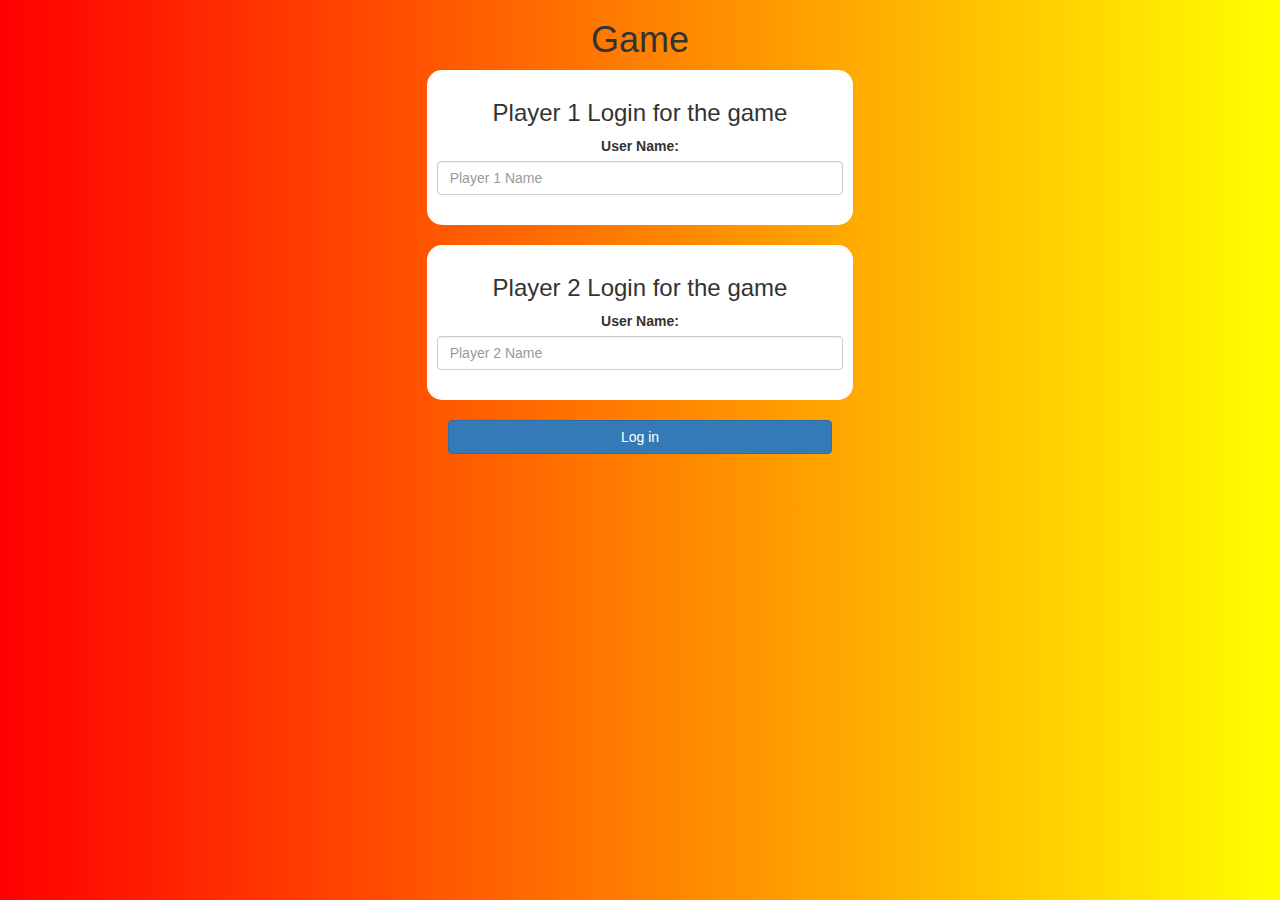
<file: ADV-C89-student-20201210T113125Z-001/index.html>
<html>
<head>
	<title>math quiz</title>

<meta name="viewport" content="width=device-width, initial-scale=1">
<link rel="stylesheet" href="https://maxcdn.bootstrapcdn.com/bootstrap/3.4.0/css/bootstrap.min.css">
<script src="https://ajax.googleapis.com/ajax/libs/jquery/3.4.1/jquery.min.js"></script>
<script src="https://maxcdn.bootstrapcdn.com/bootstrap/3.4.0/js/bootstrap.min.js"></script>

<link rel="stylesheet" type="text/css" href="game.css">

<script src="quiz_game_login.js"></script>
</head>
<body>

<center>
	<h1>Game</h1>

	<div class="col-lg-4 col-sm-8 col-xs-11 login_div1">
		<h3 >Player 1 Login for the game</h3>
		<label >User Name:</label>
		 <input type="text" id="player1_name_input" class="form-control" placeholder="Player 1 Name">
		 <br>
	</div>
<br>
	<div class="col-lg-4 col-sm-8 col-xs-11 login_div2">
		<h3 >Player 2 Login for the game</h3>
		  <label >User Name:</label>
		 <input type="text" id="player2_name_input" class="form-control" placeholder="Player 2 Name">
		<br>
	</div>
	<br>
		<button style="width:30%" class="btn btn-primary" onclick="addUser()">Log in</button>
</center>

</body>
</html>
</file>
<file: ADV-C89-student-20201210T113125Z-001/game.css>
body
{
	background-image: linear-gradient(to right, red , yellow);
}

	.login_div1 , .login_div2
	{
		background: white;
		padding: 10px;
		float: none;
		border-radius: 15px;
	}


#player1_name , #player2_name
{
	display: inline-block;
	margin-left: 20px;
}
#word
{
	width: 60%;
}
#word_display
{
	letter-spacing: 5px;
}
#output
{
background: white;
border-radius: 10px;
border-top: 10px solid #AA4465;
padding: 10px;
float: none;
text-align: left;
}
</file>
